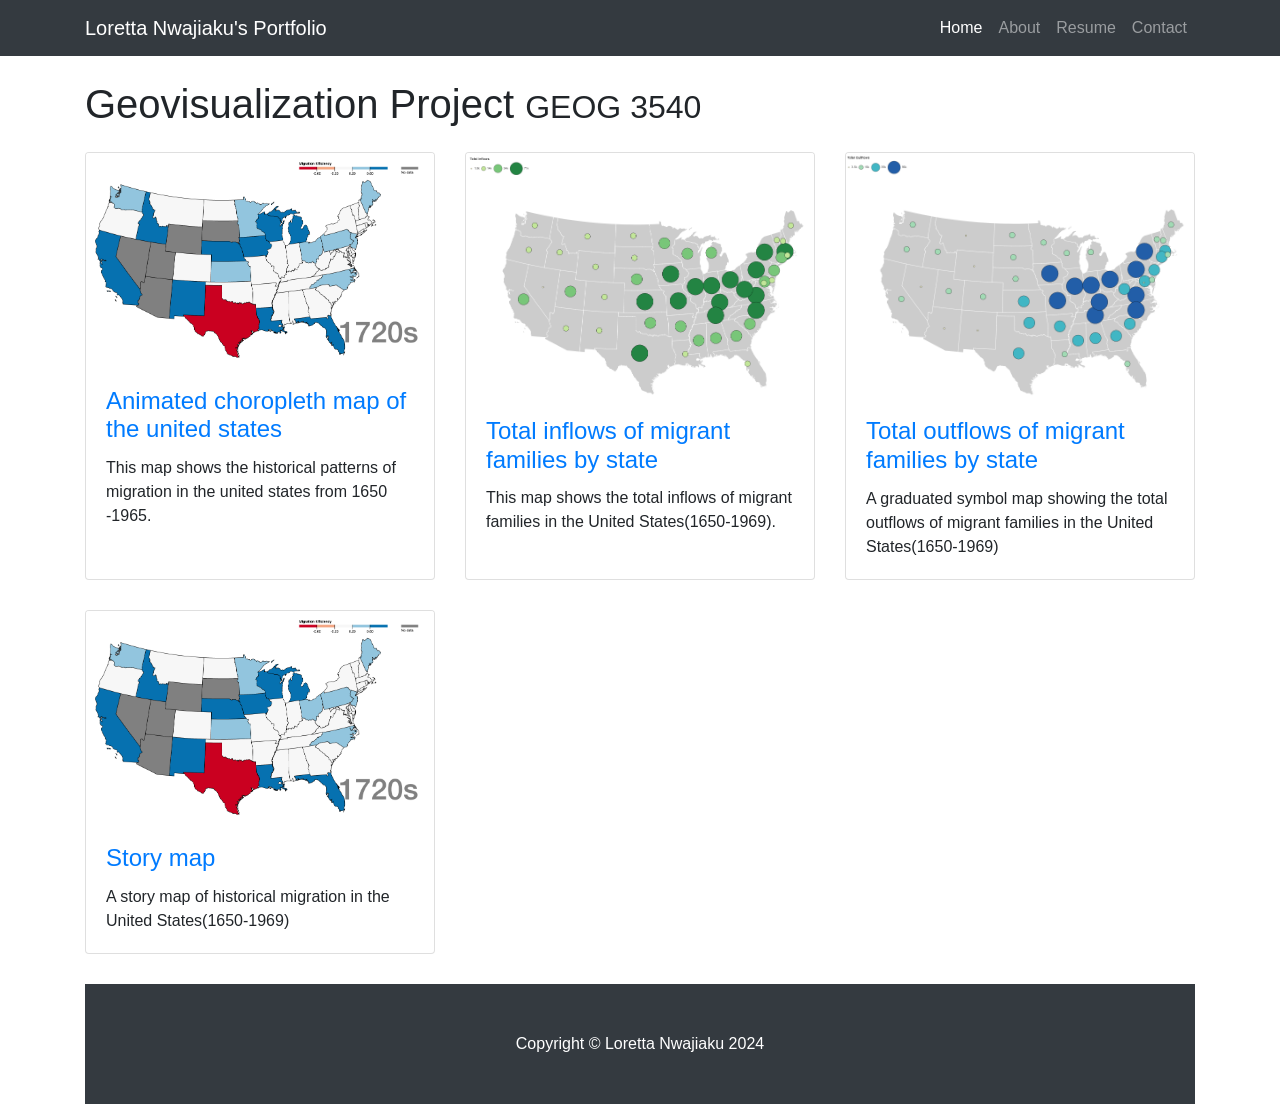
<file: index.html>
<!DOCTYPE html>
<html lang="en">

  <head>

    <meta charset="utf-8">
    <meta name="viewport" content="width=device-width, initial-scale=1, shrink-to-fit=no">
    <meta name="description" content="">
    <meta name="author" content="">

    <title>Loretta Nwajiaku's Final Project</title>

    <!-- Bootstrap core CSS -->
    <link href="vendor/bootstrap/css/bootstrap.min.css" rel="stylesheet">

    <!-- Custom styles for this template -->
    <link href="css/3-col-portfolio.css" rel="stylesheet">

  </head>

  <body>

    <!-- Navigation -->
    <nav class="navbar navbar-expand-lg navbar-dark bg-dark fixed-top">
      <div class="container">
        <a class="navbar-brand" href="https://geog3540.github.io/nwajiaku">Loretta Nwajiaku's Portfolio</a>
        <button class="navbar-toggler" type="button" data-toggle="collapse" data-target="#navbarResponsive" aria-controls="navbarResponsive" aria-expanded="false" aria-label="Toggle navigation">
          <span class="navbar-toggler-icon"></span>
        </button>
        <div class="collapse navbar-collapse" id="navbarResponsive">
          <ul class="navbar-nav ml-auto">
            <li class="nav-item active">
              <a class="nav-link" href="index.html">Home
                <span class="sr-only">(current)</span>
              </a>
            </li>
            <li class="nav-item">
              <a class="nav-link" href="shortbio.html">About</a>
            </li>
            <li class="nav-item">
              <a class="nav-link" href="Files/loretta_CV.pdf"#">Resume</a>
            </li>
            <li class="nav-item">
              <a class="nav-link" href="mailto:chiamaka-nwajiaku@uiowa.edu">Contact</a>
            </li>
          </ul>
        </div>
      </div>
    </nav>

    <!-- Page Content -->
    <div class="container">

      <!-- Page Heading -->
      <h1 class="my-4">Geovisualization Project
        <small>GEOG 3540</small>
      </h1>

      <div class="row">
        <div class="col-lg-4 col-sm-6 portfolio-item">
          <div class="card h-100">
            <a href="migration.html"><img class="card-img-top" src="images/migration.png" alt=""></a>
            <div class="card-body">
              <h4 class="card-title">
                <a href="migration.html">Animated choropleth map of the united states</a>
              </h4>
              <p class="card-text">This map shows the historical patterns of migration in the united states from 1650 -1965.</p>
            </div>
          </div>
        </div>
        <div class="col-lg-4 col-sm-6 portfolio-item">
          <div class="card h-100">
            <a href="https://observablehq.com/d/24ac4f4bfb6fe822"><img class="card-img-top" src="images/inflows.png" alt=""></a>
            <div class="card-body">
              <h4 class="card-title">
                <a href="https://observablehq.com/d/24ac4f4bfb6fe822">Total inflows of migrant families by state</a>
              </h4>
              <p class="card-text">This map shows the total inflows of migrant families in the United States(1650-1969).</p>
            </div>
          </div>
        </div>
        <div class="col-lg-4 col-sm-6 portfolio-item">
          <div class="card h-100">
            <a href="https://observablehq.com/d/e73482da7216f406"><img class="card-img-top" src="images/outflows.png" alt=""></a>
            <div class="card-body">
              <h4 class="card-title">
                <a href="https://observablehq.com/d/e73482da7216f406">Total outflows of migrant families by state</a>
              </h4>
              <p class="card-text">A graduated symbol map showing the total outflows of migrant families in the United States(1650-1969)</p>
            </div>
          </div>
        </div>
        <div class="col-lg-4 col-sm-6 portfolio-item">
          <div class="card h-100">
            <a href="https://storymaps.com/stories/367fbe9b55db4f379e3f6f2bf7ee8da4"><img class="card-img-top" src="images/migration.png" alt=""></a>
            <div class="card-body">
              <h4 class="card-title">
                <a href="https://storymaps.com/stories/367fbe9b55db4f379e3f6f2bf7ee8da4">Story map</a>
              </h4>
              <p class="card-text">A story map of historical migration in the United States(1650-1969)</p>
            </div>
          </div>
        </div>
        
      <!-- /.row -->

    

    </div>
    <!-- /.container -->

    <!-- Footer -->
    <footer class="py-5 bg-dark">
      <div class="container">
        <p class="m-0 text-center text-white">Copyright &copy; Loretta Nwajiaku 2024</p>
      </div>
      <!-- /.container -->
    </footer>

    <!-- Bootstrap core JavaScript -->
    <script src="vendor/jquery/jquery.min.js"></script>
    <script src="vendor/bootstrap/js/bootstrap.bundle.min.js"></script>

  </body>

</html>
</file>
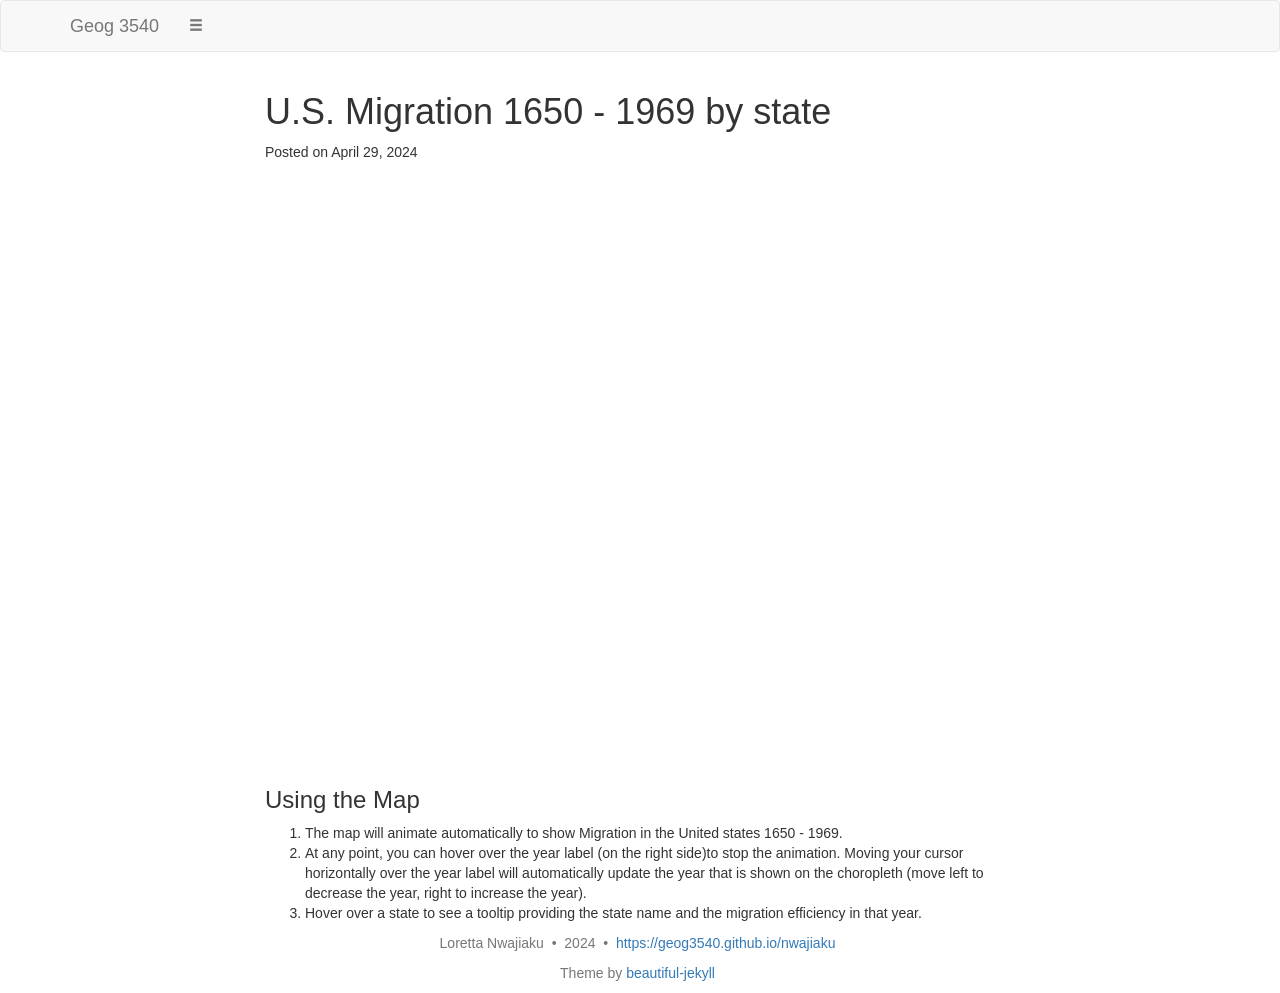
<file: migration.html>
<!DOCTYPE html>
<html lang="en">
<!-- Beautiful Jekyll | MIT license | Copyright Dean Attali 2016 -->
<head>
  <meta charset="utf-8" />
  <meta http-equiv="X-UA-Compatible" content="IE=edge">
  <meta name="viewport" content="width=device-width, initial-scale=1.0, maximum-scale=1.0, viewport-fit=cover">

  <link href="https://maxcdn.bootstrapcdn.com/bootstrap/3.3.7/css/bootstrap.min.css" rel="stylesheet">
  <link rel="stylesheet" href="mig.css">

  <script src="https://cdnjs.cloudflare.com/ajax/libs/jquery/3.1.1/jquery.js"></script>
  <script src="https://maxcdn.bootstrapcdn.com/bootstrap/3.3.7/js/bootstrap.min.js"></script>

  <script src="https://d3js.org/d3.v4.min.js"></script>
  <script src="https://d3js.org/d3-scale-chromatic.v1.min.js"></script>
  <script src="https://d3js.org/topojson.v1.min.js"></script>
  <script src="https://d3js.org/queue.v1.min.js"></script>
  <script src="https://d3js.org/colorbrewer.v1.min.js"></script>

  <title>Historical Migration in the United States</title>
</head>

<body>

  <nav class="navbar navbar-default">
    <div class="container container-fluid">
      <div class="navbar-header">
        <button type="button" class="navbar-toggle collapsed" data-toggle="collapse" data-target="#defaultNavbar1"><span class="sr-only">Toggle navigation</span><span class="icon-bar"></span><span class="icon-bar"></span><span class="icon-bar"></span></button>
        <a class="navbar-brand" href="https://geog3540.github.io/nwajiaku">Geog 3540</a>
      </div>
      <!-- Collect the nav links, forms, and other content for toggling -->
      <div class="collapse navbar-collapse" id="defaultNavbar1">
        <ul class="nav navbar-nav">

          <li class="dropdown"><a href="#" class="dropdown-toggle" data-toggle="dropdown" role="button" aria-expanded="false"><span class="glyphicon glyphicon-menu-hamburger" aria-hidden="true"></span></a>
            <ul class="dropdown-menu" role="menu">
              <li><a href="shortbio.html">About</a></li>
              <li><a href="loretta_CV.pdf">Resume</a></li>
              <li class="divider"></li>
              <li><a href="mailto:chiamaka-nwajiaku@uiowa.edu">Contact</a></li>
            </ul>
          </li>
        </ul>

      </div>
      <!-- /.navbar-collapse -->
    </div>
    <!-- /.container-fluid -->
  </nav>

  <!-- TODO this file has become a mess, refactor it -->

  <header class="header-section ">
    <div class="intro-header no-img">
      <div class="container">
        <div class="row">
          <div class="col-lg-8 col-lg-offset-2 col-md-10 col-md-offset-1">
            <div class="post-heading">
              <h1>U.S. Migration 1650 - 1969 by state</h1>
              <span class="post-meta">Posted on April 29, 2024</span>
            </div>
          </div>
        </div>
      </div>
    </div>
  </header>


  <div class="container">
    <div class="row">
      <div class="col-lg-8 col-lg-offset-2 col-md-10 col-md-offset-1">
        <svg width="960" height="600"></svg>
        <h3 id="using-the-map">Using the Map</h3>
        <ol>
          <li>The map will animate automatically to show Migration in the United states 1650 - 1969.</li>
          <li>At any point, you can hover over the year label (on the right side)to stop the animation.  Moving your cursor horizontally over the year label will automatically update the year that is shown on the choropleth (move left to decrease the year, right to increase the year).</li>
          <li>Hover over a state to see a tooltip providing the state name and the migration efficiency in that year.</li>
        </ol>
        <script>

        var topoJSONFile = "mig/STATES.geojson";
        var projection = d3.geoTransverseMercator().rotate([100,0]);
        //enter the name of the feature or geometry collection within the topoJSONFile
        // for example, for the default dataset us.objects.counties, enter counties
        var featureCollection = "STATES";
        var idfield = "rootsid"
        var csvFile = "newmerge.csv";
        var attributeAlias = "Migration Efficiency";

        // enter the minimum and maximum values of the attribute over years
        // one legend is created based on equal interval classification for all years.
        var min = -1, max = 1;

        //enter the beginning year or date/time of animation.
        var beginTime = 1650, endTime = 1960;

        // width and height of map frame
        var height = 680;
        var width = 840;

        // Find the abbreviations of color names from https://colorbrewer2.org/
        var colors =  colorbrewer.RdBu;
        var numOfClasses = 5;

        //DO NOT CHANGE ANYTHING BELOW THIS POINT UNLESS YOU KNOW WHAT YOU ARE DOING
        ////////////////////////////////////////////////////////////////////////////////////////////////
        ///////////////////////////////////////////////////////////////////////////////////////////////

        var svg = d3.select("svg");
        var path = d3.geoPath();
        var format = d3.format(".2f");

        var colorScheme = colors[5];
        //colors.unshift("grey"); // Add grey color code here
        var boxGroup = svg.append('g');

       // Append a rectangle with grey fill color
       boxGroup.append('rect')
        .attr('x', 900) // Adjust x position
        .attr('y', 40) // Adjust y position
        .attr('width', 50) // Adjust width
        .attr('height', 8) // Adjust height
        .attr('fill', 'grey'); // Set fill color

        // Append text to the box
        boxGroup.append('text')
        .attr('x', 900) // Adjust x position of text
        .attr('y', 60) // Adjust y position of text
        .attr('font-size', 10) // Set font size
        .attr('fill', 'black') // Set text color
        .text('No data'); // Set text content


        var color = d3.scaleQuantize()
        .domain([min, max])
        .range(colorScheme);

        var x = d3.scaleLinear()
        .domain(d3.extent(color.domain()))
        .rangeRound([600,860]);

        var g = svg.append("g")
        .attr("transform", "translate(0,40)");

        g.selectAll("rect")
        .data(color.range().map(function(d){ return color.invertExtent(d); }))
        .enter()
        .append("rect")
        .attr("height", 8)
        .attr("x", function(d){ return x(d[0]); })
        .attr("width", function(d){ return x(d[1]) - x(d[0]); })
        .attr("fill", function(d){ return color(d[0]); });

        g.append("text")
        .attr("class", "caption")
        .attr("x", x.range()[0])
        .attr("y", -6)
        .attr("fill", "#000")
        .attr("text-anchor", "start")
        .attr("font-weight", "bold")
        .text(attributeAlias);

        g.call(d3.axisBottom(x)
        .tickSize(13)
        .tickFormat(format)
        .tickValues(color.range().slice(1).map(function(d){ return color.invertExtent(d)[0]; })))
        .select(".domain")
        .remove();

        var div = d3.select("body")
        .append("div")
        .attr("class", "tooltip")
        .style("opacity", 0);

        // Add the year label; the value is set on transition.
        var label = svg.append("text")
        .attr("class", "year label")
        .attr("text-anchor", "end")
        .attr("y", height - 125)
        .attr("x", width + 110)
        .text(beginTime);

        queue()
        .defer(d3.json, topoJSONFile)
        .defer(d3.csv, csvFile)
        .await(ready);

        function ready(error, featureCollection, csvFile) {
          if (error) throw error;
          //console.log(topojson.feature(us, us.objects[featureCollection]).features);
          // Initialize data to beginning year
          var currentYear = beginTime;

          // Add an overlay for the year label.
          var box = label.node().getBBox();

          var overlay = svg.append("rect")
          .attr("class", "overlay")
          .attr("x", box.x)
          .attr("y", box.y)
          .attr("width", box.width + 20)
          .attr("height", box.height + 20)
          .on("mouseover", enableInteraction);

          // Start a transition that interpolates the data based on year.
          svg.transition()
          .duration(25000)
          .ease(d3.easeLinear)
          .tween("year", tweenYear)
          //.each();

          var features = featureCollection.features;
          features.forEach((item) => {
            item.id = +item.properties[idfield]
          });
          var path = d3.geoPath();
          path.projection(projection.fitSize([width, height], featureCollection));

          var STATES = svg.append("g")
          .attr("class", "STATES")
          .selectAll("path")
          .data(features)
          .enter()
          .append("path")
          .attr("d", path)
          .attr("stroke", "black")
          .call(style,currentYear);

          function style(STATES, year){
            // console.log(polygons);
            newmigration = interpolateData(year);

            var rateById = {};
            var nameById = {};

            newmigration.forEach(function(d) {

              rateById[d.rootsid] = +d.NetflowRatio;
              nameById[d.rootsid] = d.name;
            });

       
              STATES.style("fill", function(d) {
                  var value = rateById[d.id];
                  if (value !== undefined ) {
                    return color(value);
                  } else {
                    return "grey"; // Change this to your desired color for undefined/null values
                  }
                })
            
              .on("mouseover", function(d) {
                div.transition()
                .duration(200)
                .style("opacity", .9);
                var name = nameById[d.id];
                var rate = rateById[d.id];
                if (typeof name == 'undefined' || typeof rate == 'undefined'){
                  div.html("No data available")
                  .style("left", (d3.event.pageX) + "px")
                  .style("top", (d3.event.pageY - 28) + "px");
                } else {
                  div.html(name + ' in ' + currentYear + ': <br><strong>' + rate + '</strong>')
                  .style("left", (d3.event.pageX) + "px")
                  .style("top", (d3.event.pageY - 28) + "px");

                }
              })

            
                // fade out tooltip on mouse out
                .on("mouseout", function(d) {
                  div.transition()
                  .duration(500)
                  .style("opacity", 0);});
                }
	
              // After the transition finishes, you can mouseover to change the year.
              function enableInteraction() {
                  var yearScale = d3.scaleLinear()
                      .domain([beginTime, endTime])
                      .range([box.x + 10, box.x + box.width - 10])
                      .clamp(true);
                  svg.transition().duration(0);

                  overlay
                      .on("mouseover", mouseover)
                      .on("mouseout", mouseout)
                      .on("mousemove", mousemove)
                      .on("touchmove", mousemove);

                  function mouseover() { 
                      label.classed("active", true); 
                      div.transition().duration(200).style("opacity", .9);
                  }

                  function mouseout() { 
                      label.classed("active", false); 
                      div.transition().duration(500).style("opacity", 0);
                  }

                  function mousemove() {
                      var mouseX = d3.mouse(this)[0];
                      var newYear = Math.round(yearScale.invert(mouseX) / 10) * 10;
                      if (newYear !== currentYear) {
                          displayYear(newYear);
                      }

                      // Update tooltip position
                      div.html(nameById[d.id] + ' in ' + currentYear +': <br><strong>' + rateById[d.id] + '</strong>')
                          .style("left", (d3.event.pageX) + "px")
                          .style("top", (d3.event.pageY - 28) + "px");
        }
}


              // For the interpolated data, the dots and label are redrawn.
             // Create an interpolator for the year
        function tweenYear() {
          var yearInterpolator = d3.interpolateNumber(beginTime, endTime);
          return function(t) {
            var interpolatedYear = yearInterpolator(t);
            var decadeYear = Math.round(interpolatedYear / 10) * 10; // Round to nearest decade
            //console.log("Interpolated Year:", decadeYear); // Add this line to check the interpolated year
            displayYear(decadeYear);
          };
        }
        // Updates the display to show the specified year
        function displayYear(year) {
          currentYear = year;
          if (year % 10 === 0) { // Check if it's a ten-year interval
            STATES.call(style, year); // Display data at ten-year intervals
            label.text(year + "s"); // Display the correct decade year
          }
        }

        // Interpolates the dataset for the given (fractional) year
        function interpolateData(year) {
          console.log("Interpolating Data for Year:", year); // Add this line
          return csvFile.filter(function(row) {
            return +row['year'] === year; // Ensure you are comparing numbers, not strings
          });
        }
        };
            </script>
          </div>
        </div>
      </div>

      <footer>
        <div class="container beautiful-jekyll-footer">
          <div class="row">
            <div class="col-lg-8 col-lg-offset-2 col-md-10 col-md-offset-1">
              <ul class="list-inline text-center footer-links">
                <p class="copyright text-muted">
                  Loretta Nwajiaku
                  &nbsp;&bull;&nbsp;
                  2024
                  &nbsp;&bull;&nbsp;
                  <a href="https://geog3540.github.io/nwajiaku">https://geog3540.github.io/nwajiaku</a>
                </p>
                <!-- Please don't remove this, keep my open source work credited :) -->
                <p class="theme-by text-muted">
                  Theme by
                  <a href="https://deanattali.com/beautiful-jekyll/">beautiful-jekyll</a>
                </p>
              </div>
            </div>
          </div>
        </footer>
      </body>
      </html>
</file>
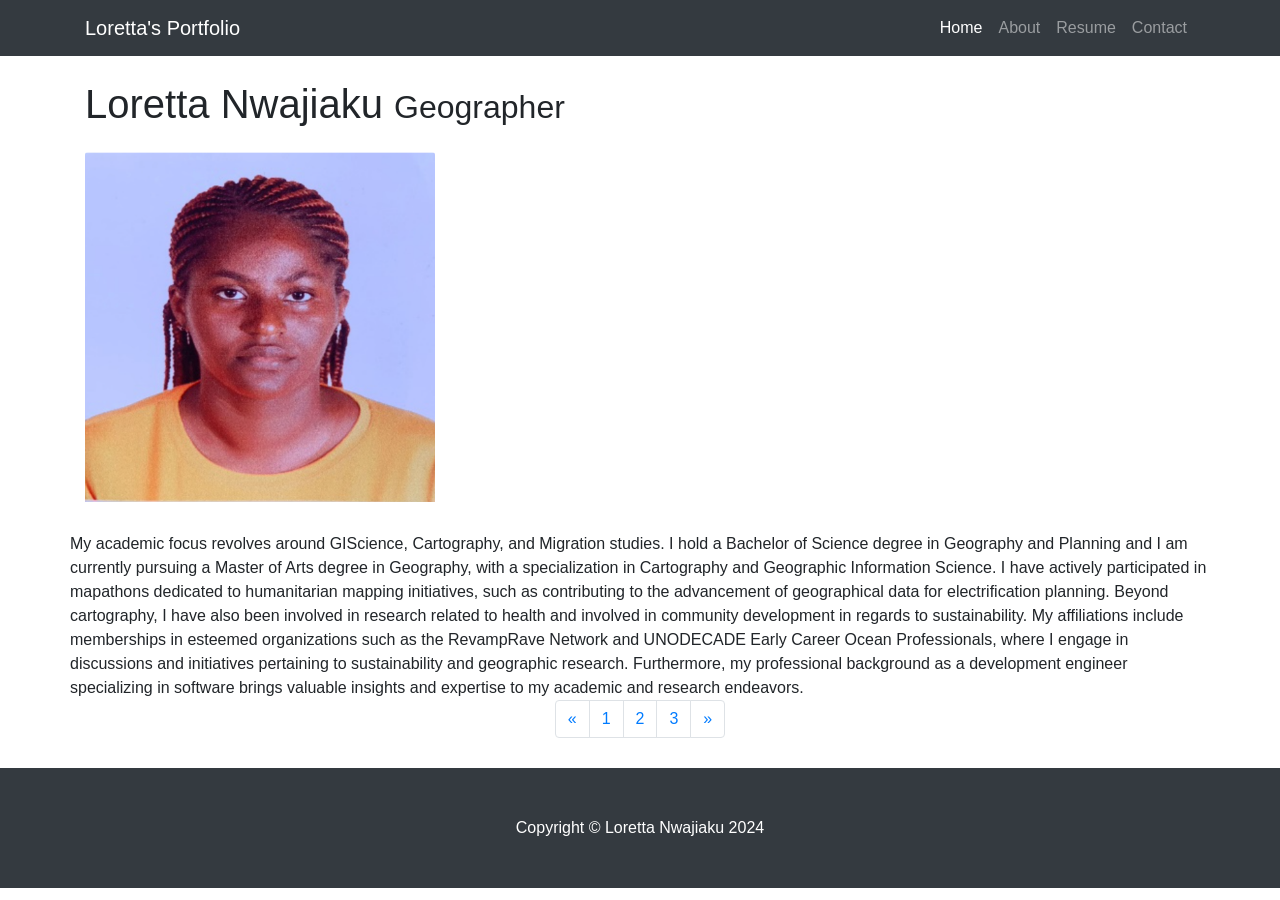
<file: shortbio.html>
<!DOCTYPE html>
<html lang="en">

  <head>

    <meta charset="utf-8">
    <meta name="viewport" content="width=device-width, initial-scale=1, shrink-to-fit=no">
    <meta name="description" content="">
    <meta name="author" content="">

    <title>Loretta Nwajiaku's Geovizualization Portfolio</title>

    <!-- Bootstrap core CSS -->
    <link href="vendor/bootstrap/css/bootstrap.min.css" rel="stylesheet">

    <!-- Custom styles for this template -->
    <link href="css/3-col-portfolio.css" rel="stylesheet">

  </head>

  <body>

    <!-- Navigation -->
    <nav class="navbar navbar-expand-lg navbar-dark bg-dark fixed-top">
      <div class="container">
        <a class="navbar-brand" href="#">Loretta's Portfolio</a>
        <button class="navbar-toggler" type="button" data-toggle="collapse" data-target="#navbarResponsive" aria-controls="navbarResponsive" aria-expanded="false" aria-label="Toggle navigation">
          <span class="navbar-toggler-icon"></span>
        </button>
        <div class="collapse navbar-collapse" id="navbarResponsive">
          <ul class="navbar-nav ml-auto">
            <li class="nav-item active">
              <a class="nav-link" href="index.html">Home
                <span class="sr-only">(current)</span>
              </a>
            </li>
            <li class="nav-item">
              <a class="nav-link" href="shortbio.html">About</a>
            </li>
            <li class="nav-item">
              <a class="nav-link" href="Files/loretta_CV.pdf"#">Resume</a>
            </li>
            <li class="nav-item">
              <a class="nav-link" href="mailto:lorettanwajiaku@gmail.com">Contact</a>
            </li>
          </ul>
        </div>
      </div>
    </nav>

    <!-- Page Content -->
    <div class="container">

      <!-- Page Heading -->
      <h1 class="my-4">Loretta Nwajiaku
        <small>Geographer</small>
      </h1>

      <div class="row">
         <div class="col-lg-4 col-sm-6 portfolio-item">
         <img class="card-img-top" src="images/Loretta.png" alt="">
         </div>
         <p class="card-text">My academic focus revolves around GIScience, Cartography, and Migration studies. I hold a Bachelor of Science degree in Geography and Planning and I am currently pursuing a Master of Arts degree in Geography, with a specialization in Cartography and Geographic Information Science.

      I have actively participated in mapathons dedicated to humanitarian mapping initiatives, such as contributing to the advancement of geographical data for electrification planning. Beyond cartography, I have also been involved in research related to health and involved in community development in regards to sustainability.
      My affiliations include memberships in esteemed organizations such as the RevampRave Network and UNODECADE Early Career Ocean Professionals, where I engage in discussions and initiatives pertaining to sustainability and geographic research.
     Furthermore, my professional background as a development engineer specializing in software brings valuable insights and expertise to my academic and research endeavors. 
         </p>
      </div>
        

      <!-- Pagination -->
      <ul class="pagination justify-content-center">
        <li class="page-item">
          <a class="page-link" href="#" aria-label="Previous">
            <span aria-hidden="true">&laquo;</span>
            <span class="sr-only">Previous</span>
          </a>
        </li>
        <li class="page-item">
          <a class="page-link" href="#">1</a>
        </li>
        <li class="page-item">
          <a class="page-link" href="#">2</a>
        </li>
        <li class="page-item">
          <a class="page-link" href="#">3</a>
        </li>
        <li class="page-item">
          <a class="page-link" href="#" aria-label="Next">
            <span aria-hidden="true">&raquo;</span>
            <span class="sr-only">Next</span>
          </a>
        </li>
      </ul>

    </div>
    <!-- /.container -->

    <!-- Footer -->
    <footer class="py-5 bg-dark">
      <div class="container">
        <p class="m-0 text-center text-white">Copyright &copy; Loretta Nwajiaku 2024</p>
      </div>
      <!-- /.container -->
    </footer>

    <!-- Bootstrap core JavaScript -->
    <script src="vendor/jquery/jquery.min.js"></script>
    <script src="vendor/bootstrap/js/bootstrap.bundle.min.js"></script>

  </body>

</html>
</file>
<file: mig.css>
div.tooltip {
  position: absolute;
  text-align: center;
  vertical-align: middle;
  width: auto;
  height: auto;
  padding: 2px;
  font: 12px sans-serif;
  color: white;
  background: gray;
  border: 0px;
  border-radius: 8px;
  pointer-events: none;
}

.counties :hover {
  stroke: black;
  stroke-width: 2px;
}

.county-borders {
  fill: none;
  stroke: #fff;
  stroke-width: 0.5px;
  stroke-linejoin: round;
  stroke-linecap: round;
  pointer-events: none;
}

.year.label {
  font: 500 85px "Helvetica Neue";
  fill: gray;
}

.overlay {
  fill: none;
  pointer-events: all;
  cursor: ew-resize;
}
</file>
<file: css/3-col-portfolio.css>
/*!
 * Start Bootstrap - 3 Col Portfolio (https://startbootstrap.com/template-overviews/3-col-portfolio)
 * Copyright 2013-2018 Start Bootstrap
 * Licensed under MIT (https://github.com/BlackrockDigital/startbootstrap-3-col-portfolio/blob/master/LICENSE)
 */

body {
  padding-top: 54px;
}

@media (min-width: 992px) {
  body {
    padding-top: 56px;
  }
}

.portfolio-item {
  margin-bottom: 30px;
}

.pagination {
  margin-bottom: 30px;
}
</file>
